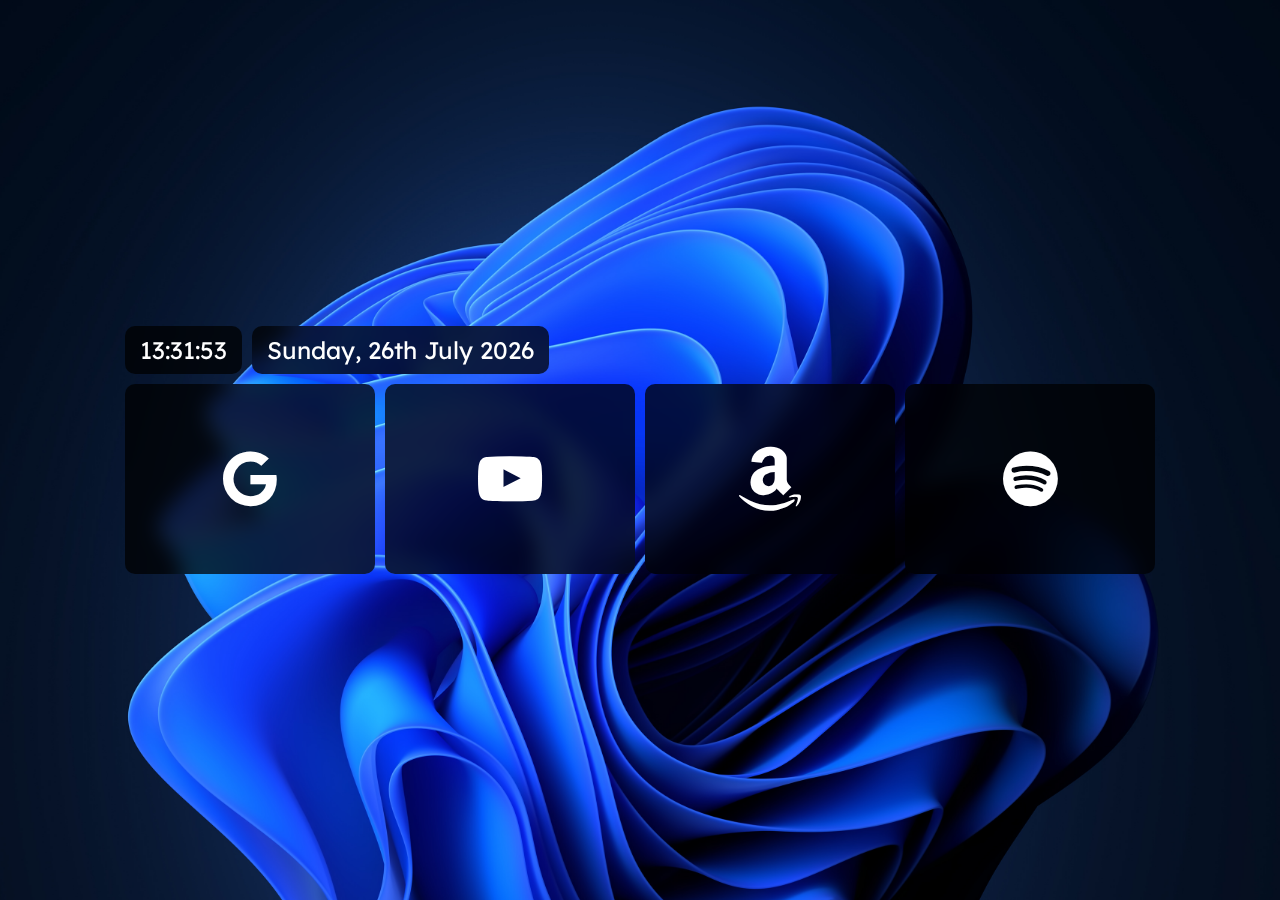
<file: index.html>
<!DOCTYPE html>
<link rel="stylesheet" href="./stylesheet.css">
<html lang="en">
    <head>
    <link rel="shortcut icon" href="./icon.svg" type="image/svg">
    <meta charset="UTF-8">
    <meta http-equiv="X-UA-Compatible" content="IE=edge">
    <meta name="viewport" content="width=device-width, initial-scale=1.0">
    <title>Startpage</title>
    </head>
<body>
    <div class="main">
        <div class="flex-container-1">
            <div class="time">
                <p id="clock"></p>
                <script src="time.js"></script>
            </div>
            <div class="date">
                <p id="calendar"></p>
                <script src="date.js"></script>
            </div>
        </div>
        <div class="flex-container-2">
            <div>
                <button class="HoverOnMe" onclick="window.location.href='https://google.com/'">
                    <p class="nf"></p>
                    <div class="ShowOnHover"><p>Google</p></div>
                </button>
            </div>
            <div>
                <button class="HoverOnMe" onclick="window.location.href='https://youtube.com/'">
                    <p class="nf"></p>
                    <div class="ShowOnHover"><p>YouTube</p></div>
                </button>
            </div>
                <button class="HoverOnMe" onclick="window.location.href='https://amazon.in/'">
                    <p class="nf"></p>
                    <div class="ShowOnHover"><p>Amazon</p></div>
                </button>
            <div>
                <button class="HoverOnMe" onclick="window.location.href='https://open.spotify.com/'">
                    <p class="nf"></p>
                    <div class="ShowOnHover"><p>Spotify</p></div>
                </button>
            </div>
        </div>
    </div>
</body>
</html>
</file>
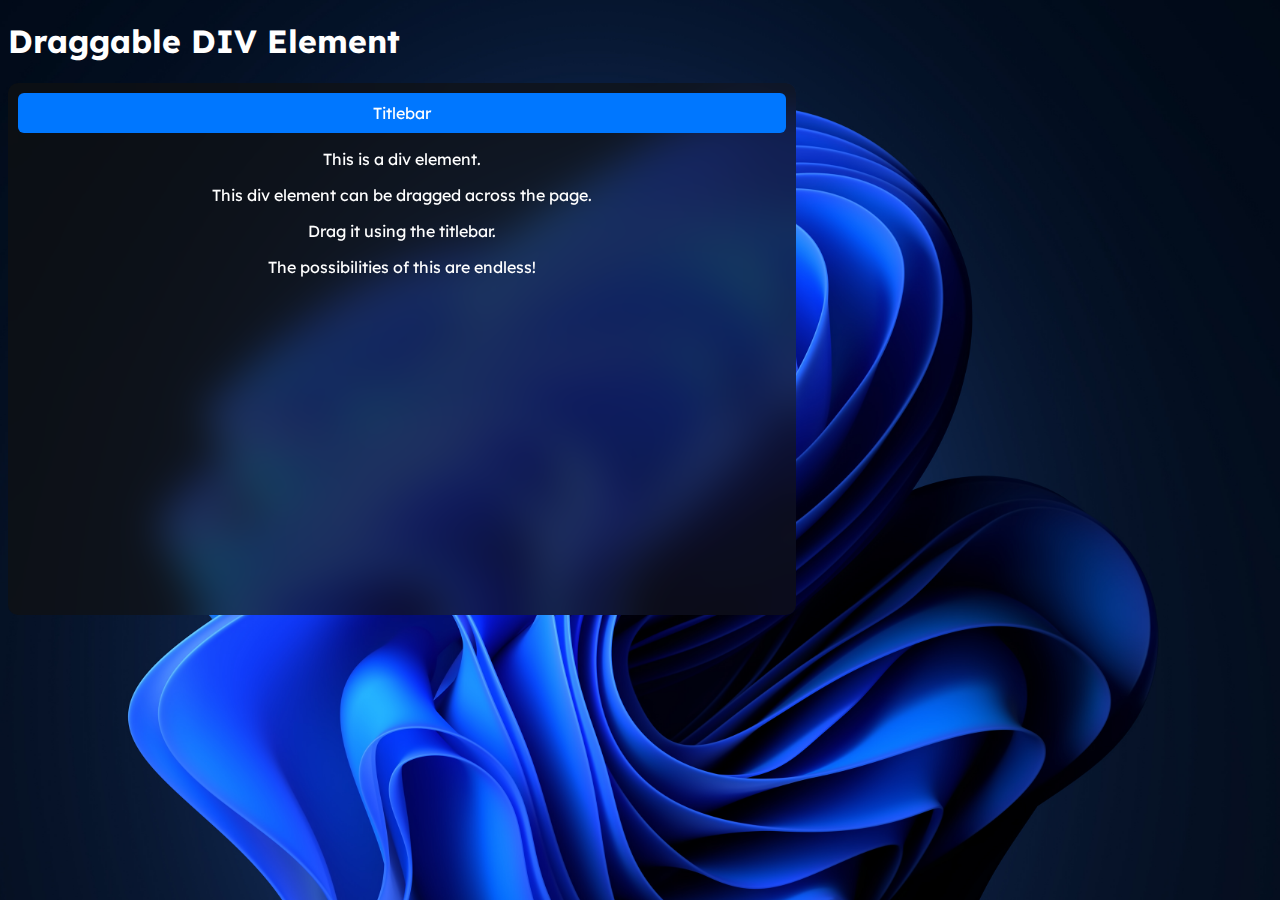
<file: .drag.html>
<!DOCTYPE html>
<html>
<style>
@import url('https://fonts.googleapis.com/css2?family=Lexend+Deca:wght@200&display=swap');
body {
    background: url(./bg.jpg) no-repeat center center fixed; 
    -webkit-background-size: cover;
    -moz-background-size: cover;
    -o-background-size: cover;
    background-size: cover;
    font-family: 'Lexend Deca';
}
h1 {
  color: #fff;
}
#mydiv {
  position: absolute;
  z-index: 9;
  background-color: #111111aa;
  text-align: center;
  border: 0px solid #d3d3d3;
  border-radius: 10px;
  backdrop-filter: blur(20px);
  color: #fff;
  padding: 10px;
  width: 768px;
  height: 512px;
}

#mydivheader {
  padding: 10px;
  cursor: move;
  z-index: 10;
  background-color: #0077ff;
  color: #fff;
  border-radius: 6px;
}
#mydivheader:hover {
  padding: 10px;
  cursor: move;
  z-index: 10;
  background-color: #1984ff;
  color: #fff;
  border-radius: 6px;
}
</style>
<body>

<h1>Draggable DIV Element</h1>

<div id="mydiv">
  <div id="mydivheader">Titlebar</div>
  <p>This is a div element.</p>
  <p>This div element can be dragged across the page.</p>
  <p>Drag it using the titlebar.</p>
  <p>The possibilities of this are endless!</p>
</div>

<script>
//Make the DIV element draggagle:
dragElement(document.getElementById("mydiv"));

function dragElement(elmnt) {
  var pos1 = 0, pos2 = 0, pos3 = 0, pos4 = 0;
  if (document.getElementById(elmnt.id + "header")) {
    /* if present, the header is where you move the DIV from:*/
    document.getElementById(elmnt.id + "header").onmousedown = dragMouseDown;
  } else {
    /* otherwise, move the DIV from anywhere inside the DIV:*/
    elmnt.onmousedown = dragMouseDown;
  }

  function dragMouseDown(e) {
    e = e || window.event;
    e.preventDefault();
    // get the mouse cursor position at startup:
    pos3 = e.clientX;
    pos4 = e.clientY;
    document.onmouseup = closeDragElement;
    // call a function whenever the cursor moves:
    document.onmousemove = elementDrag;
  }

  function elementDrag(e) {
    e = e || window.event;
    e.preventDefault();
    // calculate the new cursor position:
    pos1 = pos3 - e.clientX;
    pos2 = pos4 - e.clientY;
    pos3 = e.clientX;
    pos4 = e.clientY;
    // set the element's new position:
    elmnt.style.top = (elmnt.offsetTop - pos2) + "px";
    elmnt.style.left = (elmnt.offsetLeft - pos1) + "px";
  }

  function closeDragElement() {
    /* stop moving when mouse button is released:*/
    document.onmouseup = null;
    document.onmousemove = null;
  }
}
</script>

</body>
</html>
</file>
<file: stylesheet.css>
@import url('https://fonts.googleapis.com/css2?family=Lexend+Deca:wght@200&display=swap');
@font-face {
    font-family: 'NerdFontsSymbols Nerd Font';
    /* @TODO you need to adjust the path to the font: */
    src: url("./NerdFontsSymbols-2048-em\ Nerd\ Font\ Complete.ttf") format("truetype");
    font-weight: normal;
    font-style: normal;
}
  
.nf, .nerd-font, .nerd-fonts {
    font-family: 'NerdFontsSymbols Nerd Font';
    font-style: normal;
    font-weight: normal;
    font-variant: normal;
    text-transform: none; 
    line-height: 0px;
    font-size: 64px;
    /*font-size: 64px;*/
    /* Better Font Rendering (from devicons, et al) */
    -webkit-font-smoothing: antialiased;
    -moz-osx-font-smoothing: grayscale;
}

body {
    background: url(./bg.jpg) no-repeat center center fixed; 
    -webkit-background-size: cover;
    -moz-background-size: cover;
    -o-background-size: cover;
    background-size: cover;
    font-family: 'Lexend Deca';
}
.ShowOnHover {
    display: none;
}
.HoverOnMe:hover .ShowOnHover {
    animation: showTitle 0.5s;
    display: block;
    font-size: 24px;
}
.main {
    margin: 0;
    position: absolute;
    top: 50%;
    left: 50%;
    -ms-transform: translate(-50%, -50%);
    transform: translate(-50%, -50%);
}
.flex-container-1, .flex-container-2 {
    display: flex;
}
.date, .time {
    font-size: 24px;
    color: white;
    background-color: #000000bb;
    margin: 5px;
    border-radius: 10px;
    line-height: 0px;
    padding-right: 15px;
    padding-left: 15px;
    backdrop-filter: blur(10px);
    -webkit-backdrop-filter: blur(10px);
}
button {
    border-radius: 10px;
    border: none;
    background-color: #000000bb;
    color: #fff;
    width: 250px;
    height: 190px;
    font-size: 32px;
    font-family: 'Lexend Deca';
    backdrop-filter: blur(10px);
    -webkit-backdrop-filter: blur(10px);
    margin: 5px;
    transition: transform 500ms, background-color 500ms, color 500ms;
}
button:hover {
    background-color: #0e66fecc;
    color: #000;
    transform: scale(105%, 105%);
}
@keyframes showTitle {
    0% {
        color: #00000000;
    }
    100% {
        color: #000000;
    }
}
</file>
